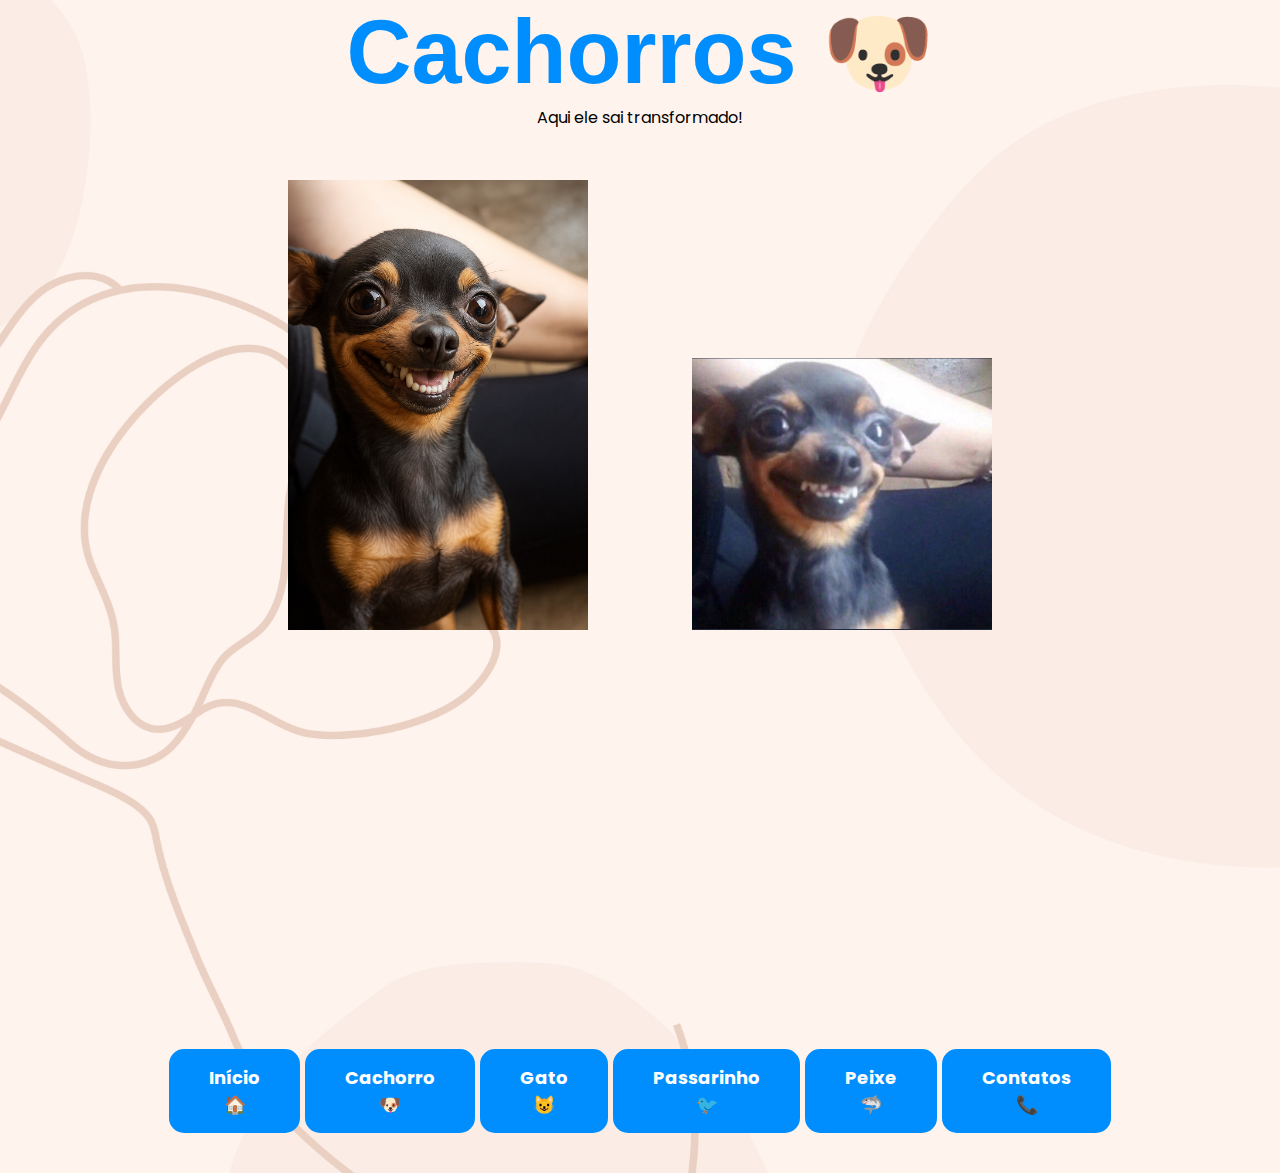
<file: cachorro.html>
<!DOCTYPE html>
<html lang="pt-br">

<head>
    <meta charset="UTF-8">
    <meta name="viewport" content="width=device-width, initial-scale=1.0">
    <title>Cachorros - Petz</title>
    <link rel="stylesheet" href="pet.css">
</head>

<body>


    <h1>Cachorros 🐶</h1>
    <p style="text-align:center;">Aqui ele sai transformado!</p>

    <div style="text-align:center;">
        <img src="img/cachorro3.png" class="cachorro">
        <img src='img/cachorro.jpg' class="cachorro">

        <br>
        <iframe width="560" height="315" src="https://www.youtube.com/embed/-sR9G5ZWj2w?si=G90RqaDfhGNcgSDB"
            title="YouTube video player" frameborder="0"
            allow="accelerometer; autoplay; clipboard-write; encrypted-media; gyroscope; picture-in-picture; web-share"
            referrerpolicy="strict-origin-when-cross-origin" allowfullscreen></iframe>
    </div>

    <nav>
        <ul class="menu">
            <li><a href="index.html">Início<br>🏠</a></li>
            <li><a href="cachorro.html">Cachorro<br>🐶</a></li>
            <li><a href="gato.html">Gato<br>😺</a></li>
            <li><a href="passarinho.html">Passarinho<br>🐦</a></li>
            <li><a href="peixe.html">Peixe<br>🦈</a></li>
            <li><a href="contato.html">Contatos<br>📞</a></li>
        </ul>
    </nav>


</body>

</html>
</file>
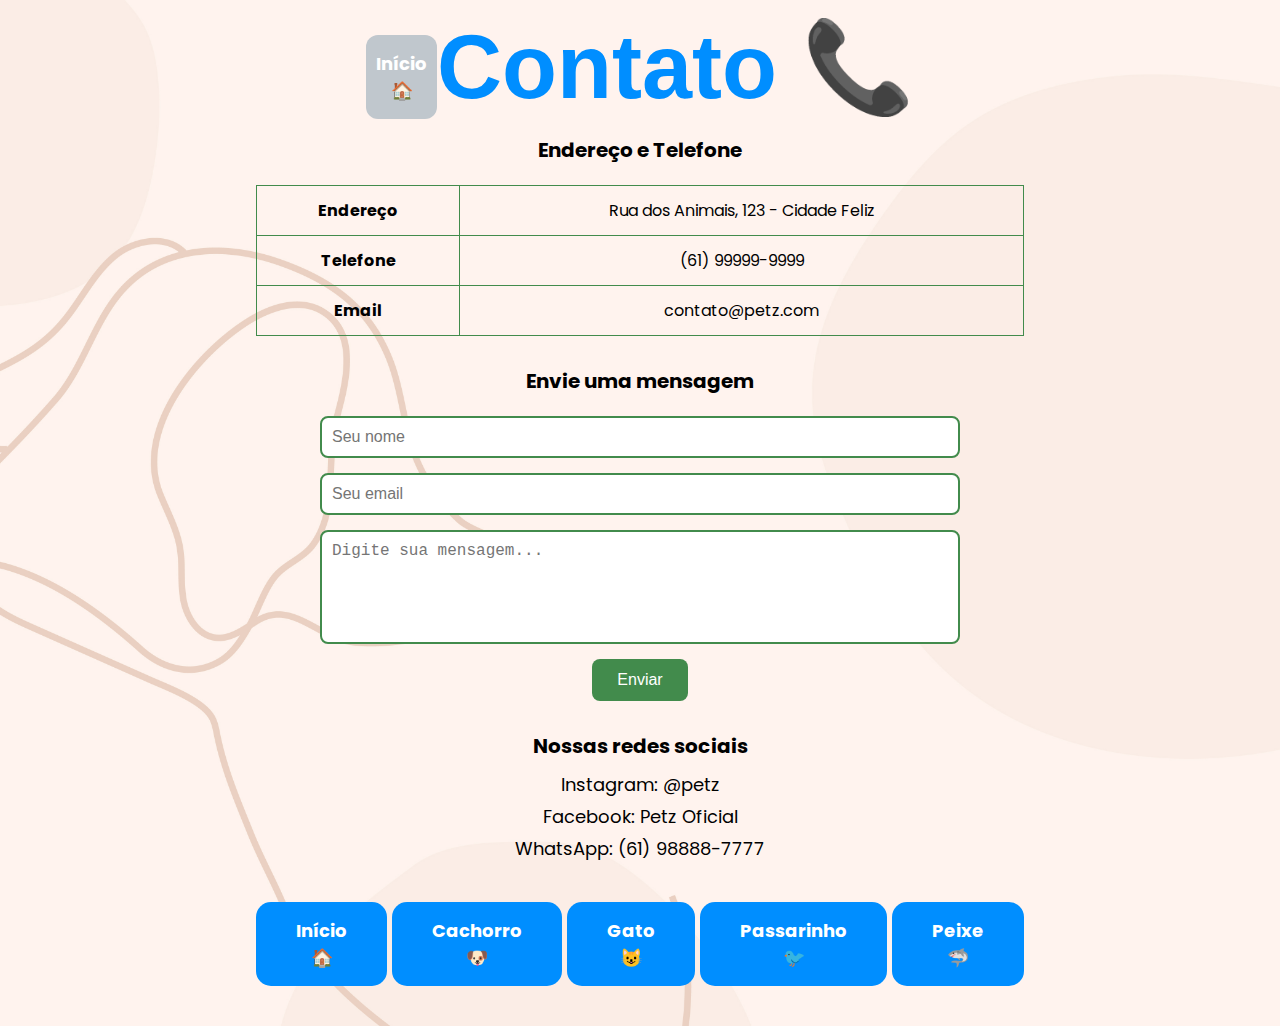
<file: contato.html>
<!DOCTYPE html>
<html lang="pt-br">

<head>
    <meta charset="UTF-8">
    <meta name="viewport" content="width=device-width, initial-scale=1.0">
    <title>Contato - Petz</title>
    <link rel="stylesheet" href="pet.css">
</head>

<body>


    <nav>
        <ul class="menu2">
            <li><a href="index.html">Início<br>🏠</a></li>
            <h1 class="Telefone">Contato 📞</h1>
        </ul>
    </nav>

    <h2 style="text-align:center;">Endereço e Telefone</h2>
    <table class="contato-tabela">
        <tr>
            <th>Endereço</th>
            <td>Rua dos Animais, 123 - Cidade Feliz</td>
        </tr>
        <tr>
            <th>Telefone</th>
            <td>(61) 99999-9999</td>
        </tr>
        <tr>
            <th>Email</th>
            <td>contato@petz.com</td>
        </tr>
    </table>



    <h2 style="text-align:center; margin-top:30px;">Envie uma mensagem</h2>
    <form class="contato-form">
        <input type="text" placeholder="Seu nome" required>
        <input type="email" placeholder="Seu email" required>
        <textarea placeholder="Digite sua mensagem..." rows="5" required></textarea>
        <button type="submit">Enviar</button>
    </form>


    <h2 style="text-align:center; margin-top:30px;">Nossas redes sociais</h2>
    <ul class="redes-sociais">
        <li>Instagram: @petz</li>
        <li>Facebook: Petz Oficial</li>
        <li>WhatsApp: (61) 98888-7777</li>
    </ul>

    

    <nav>
        <ul class="menu">
            <li><a href="index.html">Início<br>🏠</a></li>
            <li><a href="cachorro.html">Cachorro<br>🐶</a></li>
            <li><a href="gato.html">Gato<br>😺</a></li>
            <li><a href="passarinho.html">Passarinho<br>🐦</a></li>
            <li><a href="peixe.html">Peixe<br>🦈</a></li>
        </ul>
    </nav>

</body>

</html>
</file>
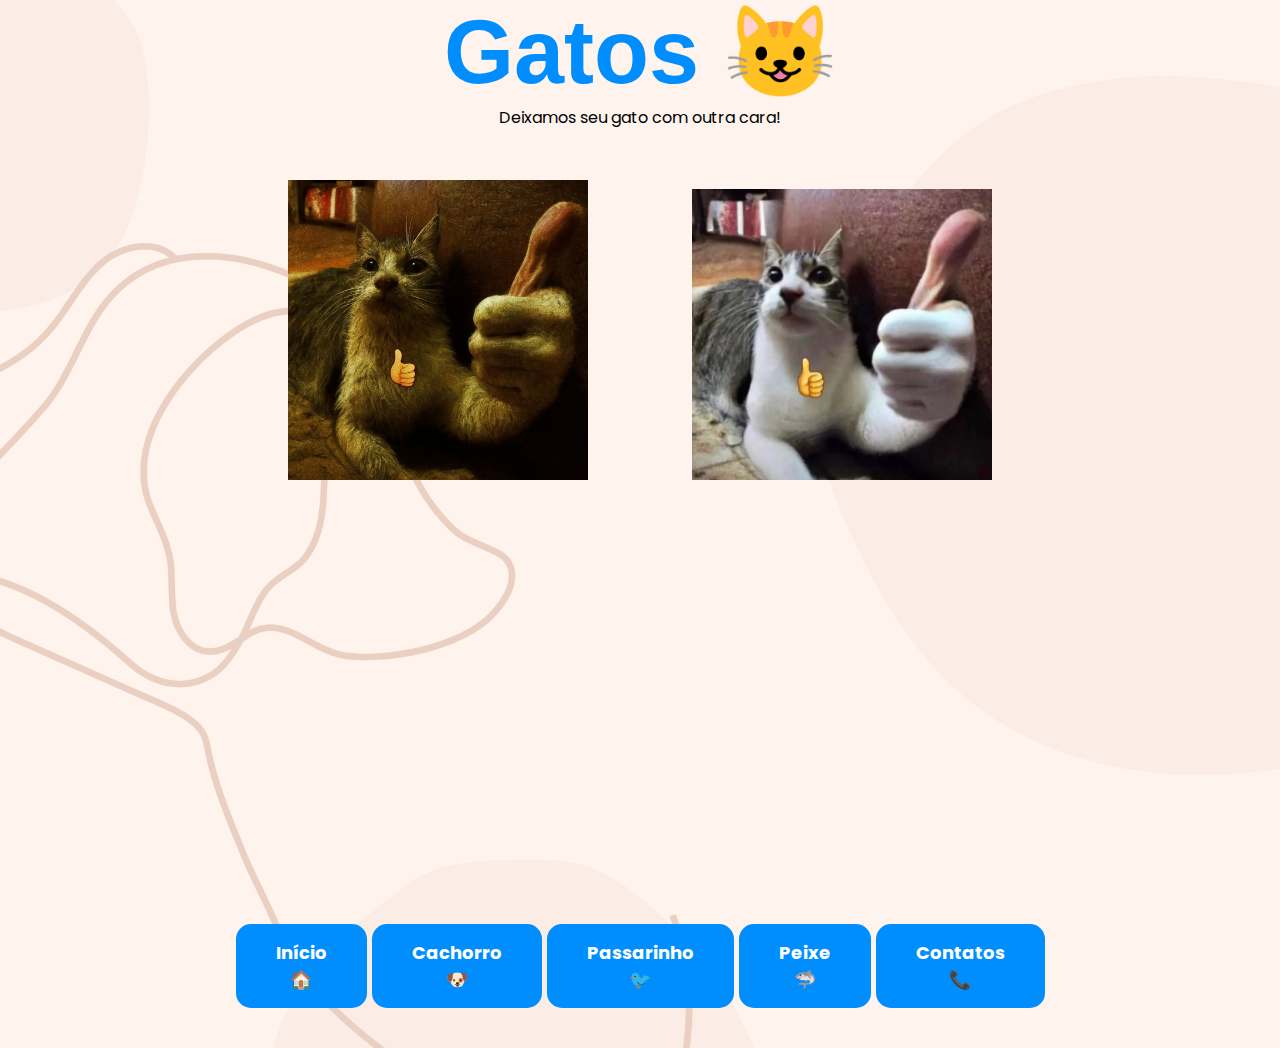
<file: gato.html>
<!DOCTYPE html>
<html lang="pt-br">

<head>
    <meta charset="UTF-8">
    <meta name="viewport" content="width=device-width, initial-scale=1.0">
    <title>Gatos - Petz</title>
    <link rel="stylesheet" href="pet.css">
</head>

<body>

    <h1>Gatos 😺</h1>
    <p style="text-align:center;">Deixamos seu gato com outra cara!</p>

    <div style="text-align:center;">
        <img src='img/gato2.png' class='gato'>
        <img src='img/gato.png' class='gato'>
        
        <br><br>
        <iframe width="560" height="315" src="https://www.youtube.com/embed/5dsGWM5XGdg" title="Vídeo de gato"
            frameborder="0" allowfullscreen></iframe>
    </div>
    <nav>
        <ul class="menu">
            <li><a href="index.html">Início<br>🏠</a></li>
            <li><a href="cachorro.html">Cachorro<br>🐶</a></li>
            <li><a href="passarinho.html">Passarinho<br>🐦</a></li>
            <li><a href="peixe.html">Peixe<br>🦈</a></li>
            <li><a href="contato.html">Contatos<br>📞</a></li>
        </ul>
    </nav>



</body>

</html>
</file>
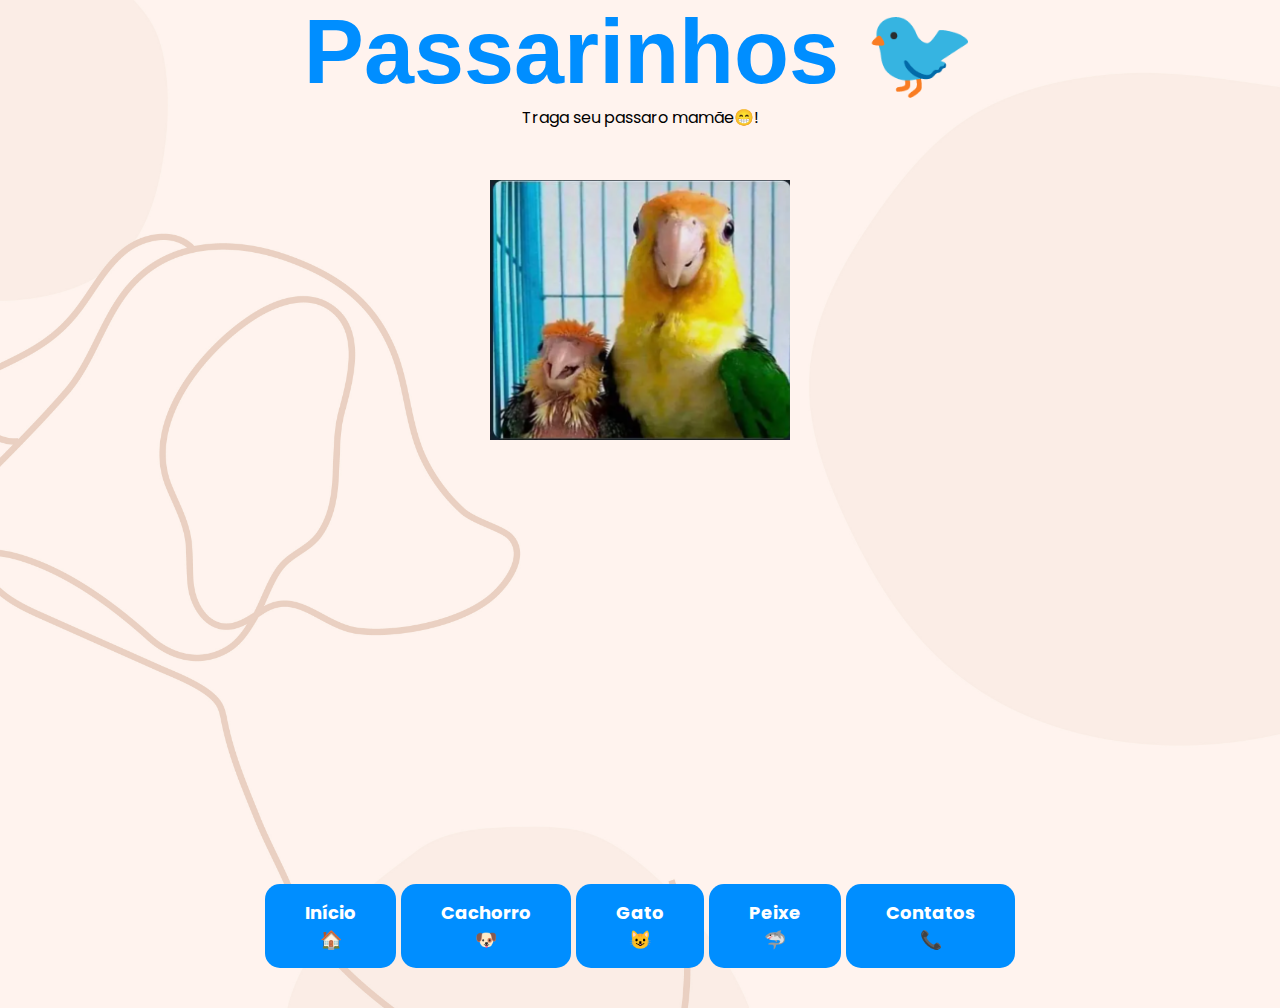
<file: passarinho.html>
<!DOCTYPE html>
<html lang="pt-br">

<head>
    <meta charset="UTF-8">
    <meta name="viewport" content="width=device-width, initial-scale=1.0">
    <title>Passarinhos - Petz</title>
    <link rel="stylesheet" href="pet.css">
</head>

<body>


    <h1>Passarinhos 🐦</h1>
    <p style="text-align:center;">Traga seu passaro mamãe😁!</p>


    <div style="text-align:center;">

        <img src="img/passaro.png" class="passaro">
        <br><br>
        <iframe width="560" height="315" src="https://www.youtube.com/embed/nHotudaL94Y?si=YtJBAh3tIScIhkQn"
            title="YouTube video player" frameborder="0"
            allow="accelerometer; autoplay; clipboard-write; encrypted-media; gyroscope; picture-in-picture; web-share"
            referrerpolicy="strict-origin-when-cross-origin" allowfullscreen></iframe>
    </div>

    <ul class="menu">
        <li><a href="index.html">Início<br>🏠</a></li>
        <li><a href="cachorro.html">Cachorro<br>🐶</a></li>
        <li><a href="gato.html">Gato<br>😺</a></li>
        <li><a href="peixe.html">Peixe<br>🦈</a></li>
        <li><a href="contato.html">Contatos<br>📞</a></li>
    </ul>


</body>

</html>
</file>
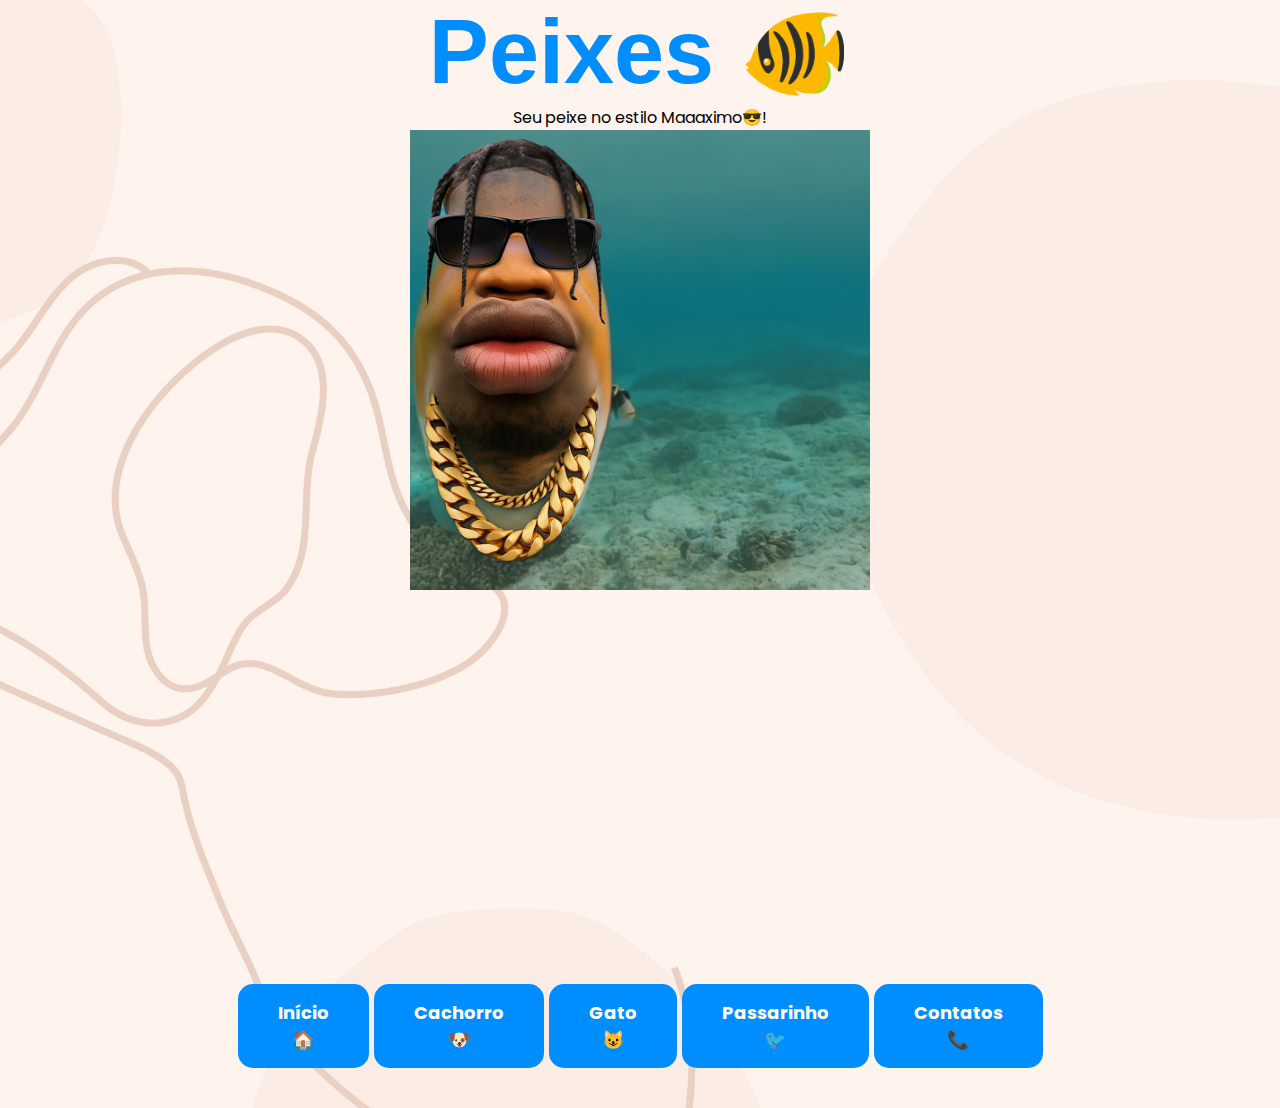
<file: peixe.html>
<!DOCTYPE html>
<html lang="pt-br">

<head>
    <meta charset="UTF-8">
    <meta name="viewport" content="width=device-width, initial-scale=1.0">
    <title>Peixes - Petz</title>
    <link rel="stylesheet" href="pet.css">
</head>

<body>

    <h1>Peixes 🐠</h1>
    <p style="text-align:center;">Seu peixe no estilo Maaaximo😎!</p>

    <div style="text-align:center;">
        <img src="img/peixeeeee.png" class="peixe">
        <br><br>
        <iframe width="560" height="315" src="https://www.youtube.com/embed/ChYYJD1_vYQ?si=E9JerUhDnjUm9m3l"
            title="YouTube video player" frameborder="0"
            allow="accelerometer; autoplay; clipboard-write; encrypted-media; gyroscope; picture-in-picture; web-share"
            referrerpolicy="strict-origin-when-cross-origin" allowfullscreen></iframe>
    </div>
    <ul class="menu">
        <li><a href="index.html">Início<br>🏠</a></li>
        <li><a href="cachorro.html">Cachorro<br>🐶</a></li>
        <li><a href="gato.html">Gato<br>😺</a></li>
        <li><a href="passarinho.html">Passarinho<br>🐦</a></li>
        <li><a href="contato.html">Contatos<br>📞</a></li>
    </ul>
    </nav>


</body>

</html>
</file>
<file: pet.css>
@import url('https://fonts.googleapis.com/css2?family=Poppins:wght@300;400;600;700&display=swap');

* {
    margin: 0;
    padding: 0;
    box-sizing: border-box;
}

body {
    font-family: "Poppins", sans-serif;
    background-color: rgb(255, 255, 255); /* cor de fundo de backup */
    background-image: url('img/v1051-33b.jpg');
    background-size: cover; /* cobre toda a tela */
    background-position: center; /* centraliza a imagem */
    background-repeat: no-repeat; /* não repete a imagem */
}


/* MENU */
ul.menu {
    list-style-type: none;
    display: flex;
    justify-content: center;
    flex-wrap: wrap;
    gap: 5px; /* espaço entre os botões */
    margin: 40px ;
    padding: 5;
}

ul.menu li {
    margin: 1;
}

ul.menu li a {
    display: block;
    background-color: #008eff;
    color: white;
    text-align: center;
    padding: 15px 40px;
    border-radius: 15px;
    text-decoration: none;
    font-weight: bold;
    font-size: 18px;
    transition: background-color 0.3s;
}

ul.menu li a:hover {
    background-color: #4d4dff;
}



/* Títulos */
h1 {
    font-size: 90px;
    text-align: center;
    margin: 20  px 10px;
    font-family: Arial, sans-serif;
    color: #008eff;
}

h2 {
    font-size: 20px;
    margin-left: 30;
    margin-right: 30;
    margin: 20 ;
}

h3 {
    font-size: 40px;
    text-align: center;
    margin: 20px 0;
    font-family: Arial, sans-serif;

}


/* Lista de serviços */
ul.servicos {
    list-style-type: none;
    display: flex;
    justify-content: center;
    gap: 20px;
    flex-wrap: wrap;
    margin: 20px;
}

ul.servicos li {
    background-color: rgb(66, 139, 76);
    color: white;
    font-size: 20px;
    font-weight: bold;
    padding: 15px 25px;
    border-radius: 10px;
    transition: background-color 0.3s;
}

ul.servicos li:hover {
    background-color: rgb(31, 52, 2);
}

/* TABELA DE CONTATOS */
.contato-tabela {
    border-collapse: collapse;
    margin: 20px auto;
    width: 60%;
    text-align: center;
}

.contato-tabela th, .contato-tabela td {
    border: 1px solid #428b4c;
    padding: 12px;
}

/* FORMULÁRIO*/
.contato-form {
    display: flex;
    flex-direction: column;
    align-items: center;
    gap: 15px;
    margin-top: 20px;
}

.contato-form input,
.contato-form textarea {
    width: 50%;
    padding: 10px;
    border: 2px solid #428b4c;
    border-radius: 8px;
    font-size: 16px;
    resize: none;
}

.contato-form button {
    background-color: #428b4c;
    color: white;
    border: none;
    padding: 12px 25px;
    border-radius: 8px;
    font-size: 16px;
    cursor: pointer;
    transition: background-color 0.3s;
}

.contato-form button:hover {
    background-color: #21c800;
}

/* REDES SOCIAIS */
.redes-sociais {
    list-style: none;
    text-align: center;
    margin-top: 10px;
}

.redes-sociais li {
    margin: 5px 0;
    font-size: 18px;
}

.cachorro{
    width: 400px;
    padding: 50px;;
}

.gato{
    width: 400px;
    padding: 50px;;
}

.passaro{
    width: 400px;
    padding: 50px;;
}

.peixe{
    width: 460px;
}


ul.menu2 {
    list-style-type: none;
    display: flex;
    justify-content: center;
    padding: 15px;
}



ul.menu2 li {
    margin-left: px;
    margin-top: 20px;
}

ul.menu2 li a {
    display: block;
    background-color: #c0c7cd;
    color: white;
    text-align: center;
    padding: 15px 10px;
    border-radius: 12px;
    text-decoration: none;
    font-weight: bold;
    font-size: 18px;
    transition: background-color 0.3s;
}

ul.menu2 li a:hover {
    background-color: #4d4dff;
}
</file>
